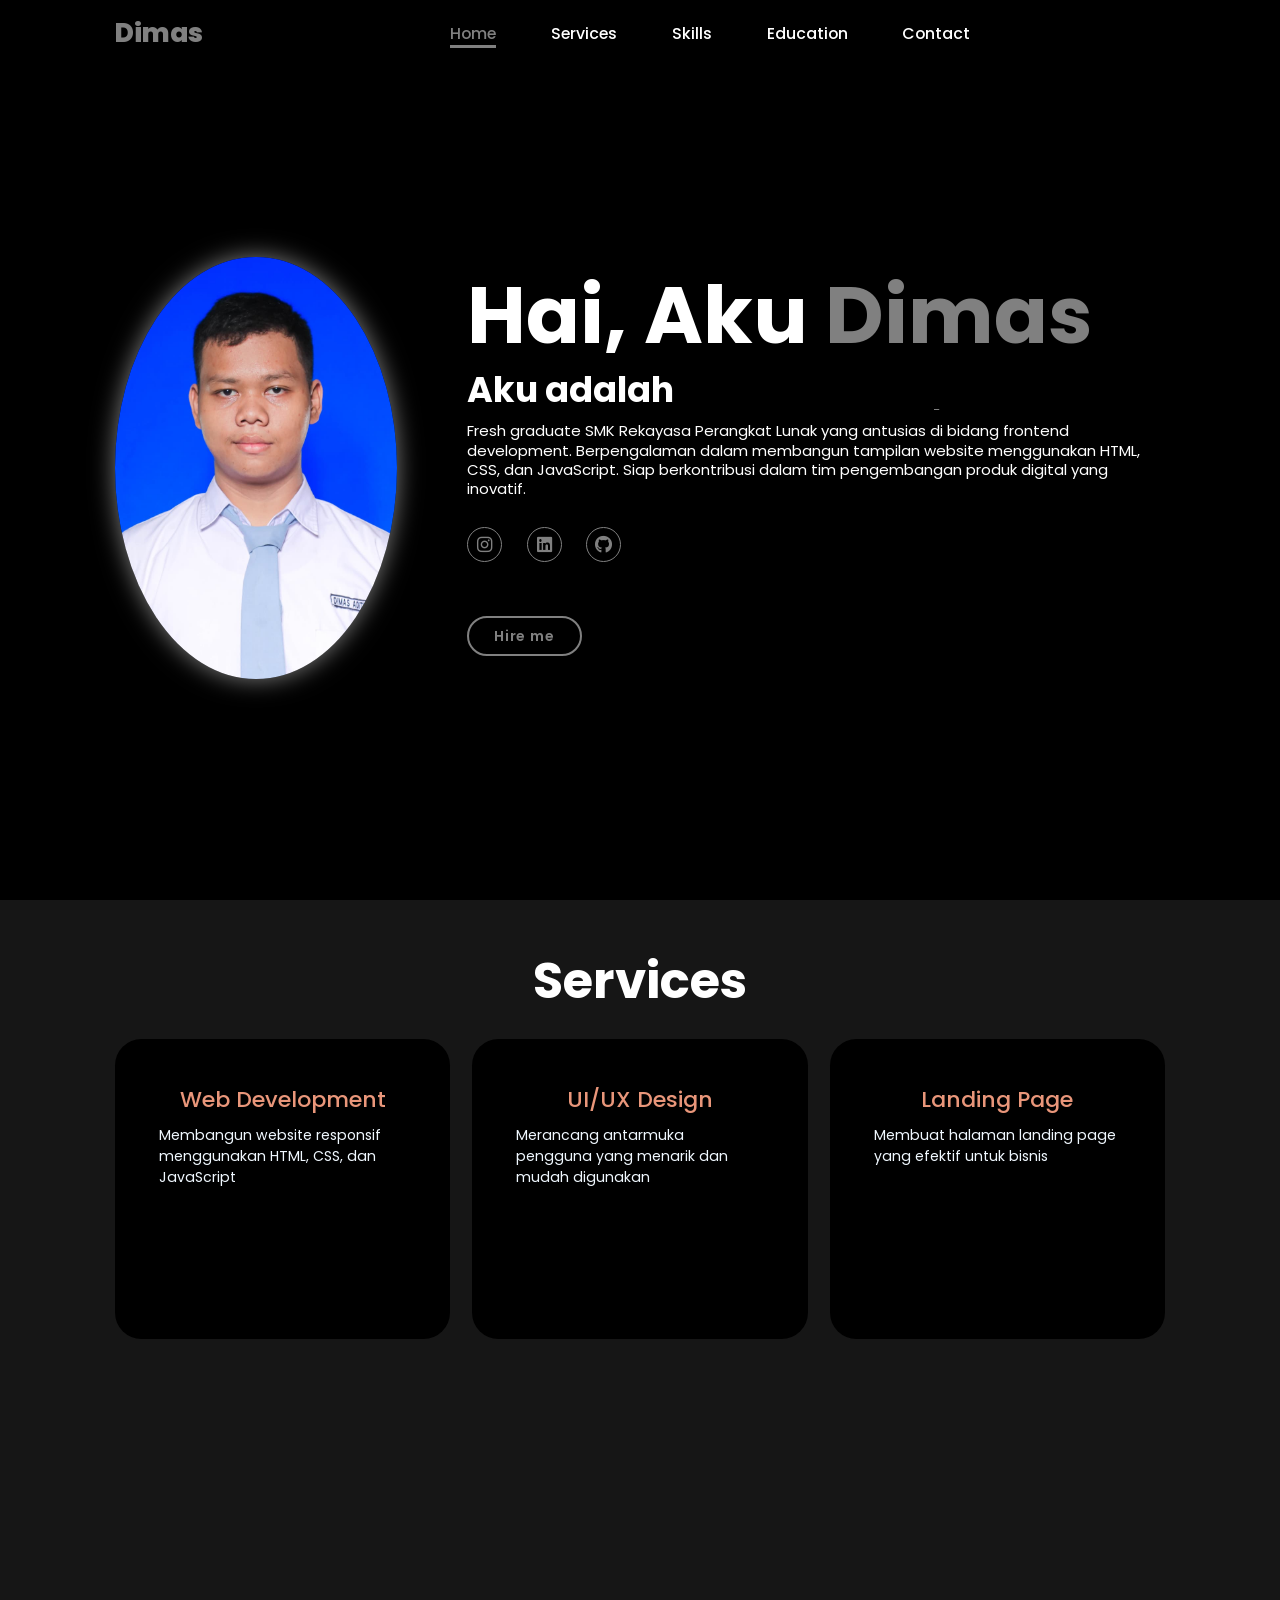
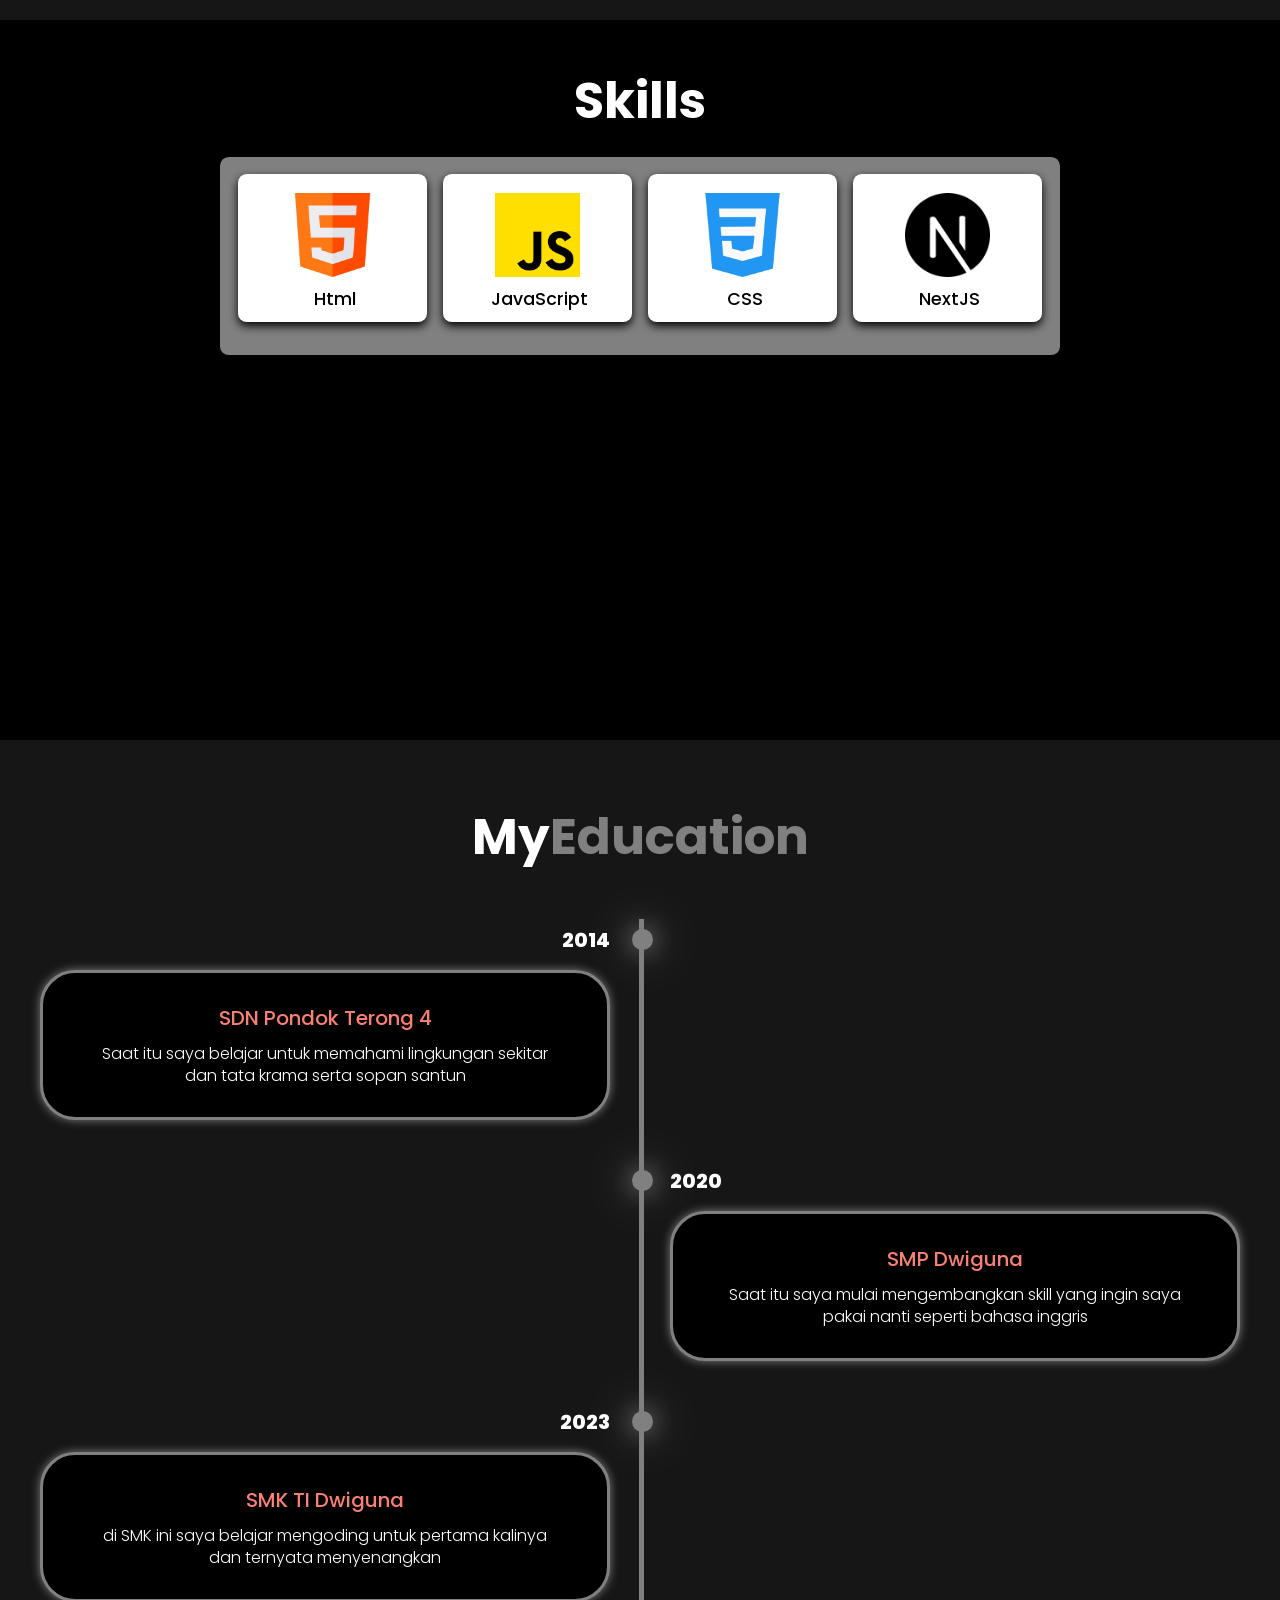
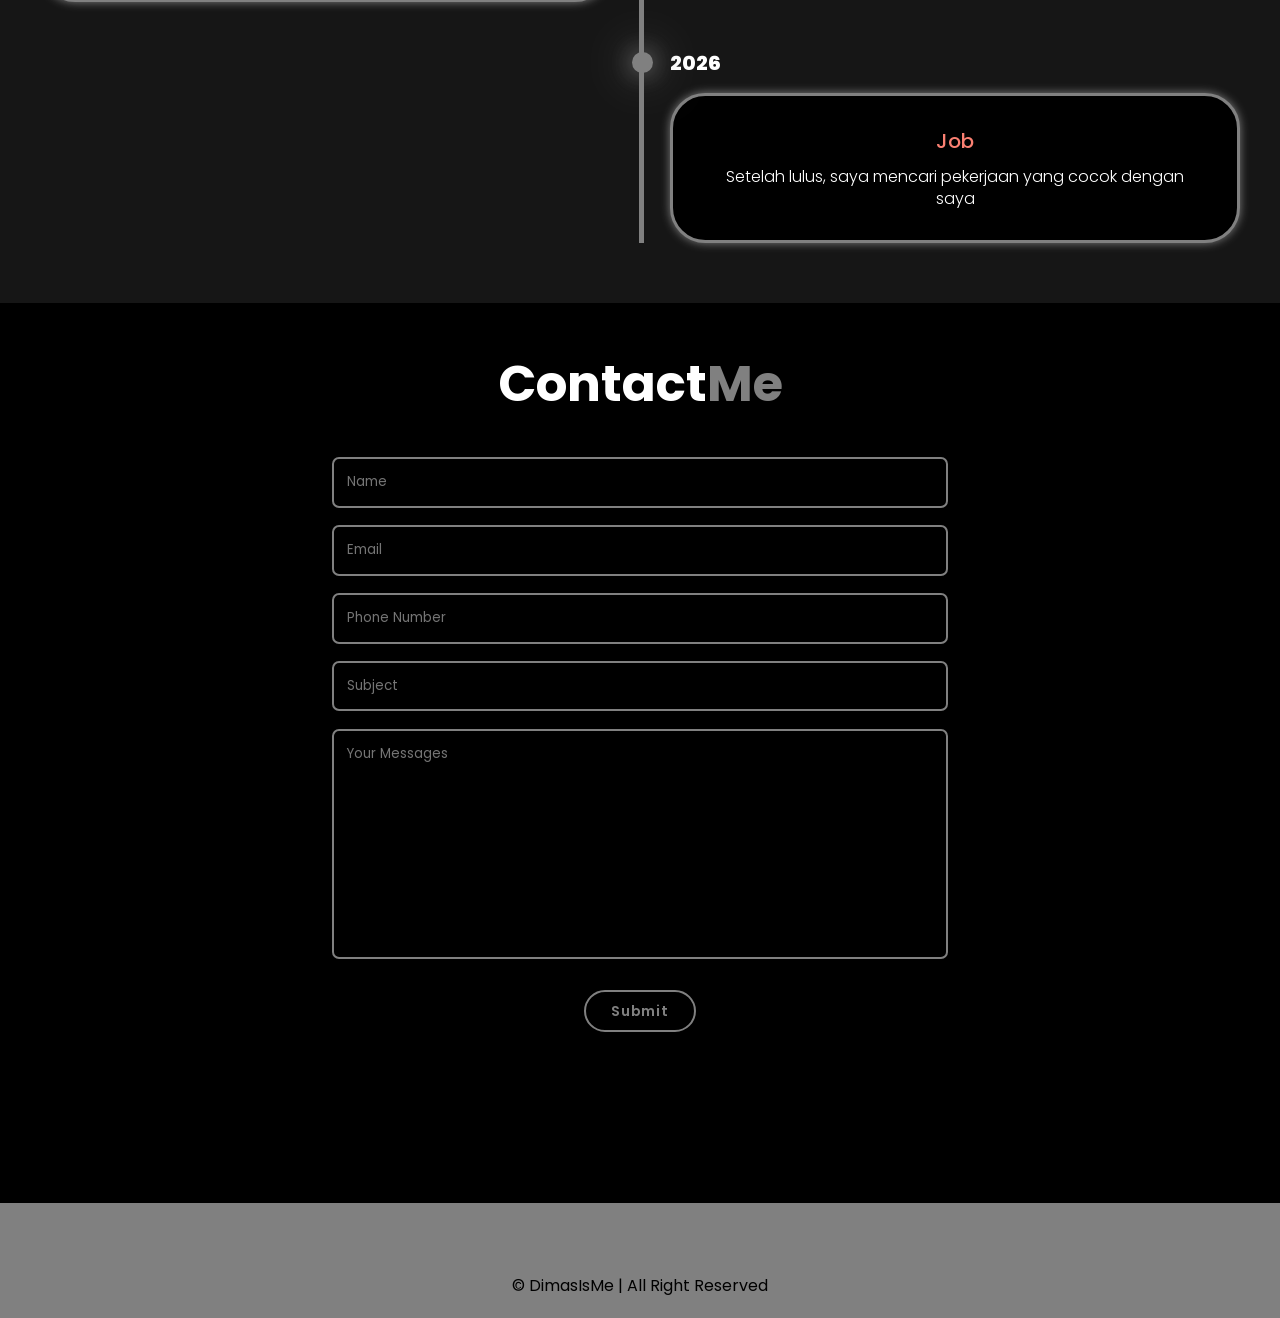
<file: index.html>
<!doctype html>
<html lang="en">
  <head>
    <meta charset="UTF-8" />
    <meta name="viewport" content="width=device-width, initial-scale=1.0" />
    <title>Project Dimas</title>
    <link rel="stylesheet" href="style.css" />
    <link
      href="https://cdnjs.cloudflare.com/ajax/libs/font-awesome/5.15.4/css/all.min.css"
      rel="stylesheet"
    />
    <link
      rel="stylesheet"
      href="https://cdnjs.cloudflare.com/ajax/libs/font-awesome/4.7.0/css/font-awesome.min.css"
    />
    <link
      rel="stylesheet"
      href="https://cdnjs.cloudflare.com/ajax/libs/font-awesome/4.7.0/css/font-awesome.min.css"
    />
    <link
      rel="stylesheet"
      href="https://cdnjs.cloudflare.com/ajax/libs/font-awesome/4.7.0/css/font-awesome.min.css"
    />
    <link
      rel="stylesheet"
      href="https://cdnjs.cloudflare.com/ajax/libs/animate.css/4.1.1/animate.min.css"
    />
    <link
      rel="stylesheet"
      href="https://cdnjs.cloudflare.com/ajax/libs/font-awesome/6.6.0/css/all.min.css"
      integrity="sha512-Kc323vGBEqzTmouAECnVceyQqyqdsSiqLQISBL29aUW4U/M7pSPA/gEUZQqv1cwx4OnYxTxve5UMg5GT6L4JJg=="
      crossorigin="anonymous"
      referrerpolicy="no-referrer"
    />
    <link
      rel="stylesheet"
      href="https://fonts.googleapis.com/css2?family=Material+Symbols+Outlined:opsz,wght,FILL,GRAD@24,400,0,0"
    />
  </head>
  <body>
    <header class="header">
      <a href="#" class="logo">Dimas</a>

      <nav class="navbar">
        <a href="#home" class="active">Home</a>
        <a href="#services">Services</a>
        <a href="#skills">Skills</a>
        <a href="#education">Education</a>
        <a href="#contact">Contact</a>
      </nav>

      <nav class="menu-tampilan">
        <ul class="sidebar">
          <li onclick="hideSidebar()" class="tombol-x">
            <a href="#"
              ><svg
                xmlns="http://www.w3.org/2000/svg"
                height="24px"
                viewBox="0 -960 960 960"
                width="24px"
                fill="#5f6368"
              >
                <path
                  d="m256-200-56-56 224-224-224-224 56-56 224 224 224-224 56 56-224 224 224 224-56 56-224-224-224 224Z"
                /></svg
            ></a>
          </li>
          <li><a href="#home">Home</a></li>
          <li><a href="#services">Services</a></li>
          <li><a href="#skills">Skills</a></li>
          <li><a href="#education">Education</a></li>
          <li><a href="#contact">Contact</a></li>
        </ul>
      </nav>

      <nav class="Android">
        <a href="#" onclick="showSidebar()" class="Tombol-Menu"
          ><svg
            xmlns="http://www.w3.org/2000/svg"
            height="24px"
            viewBox="0 -960 960 960"
            width="24px"
            fill="#5f6368"
          >
            <path
              d="M120-240v-80h720v80H120Zm0-200v-80h720v80H120Zm0-200v-80h720v80H120Z"
            /></svg
        ></a>
      </nav>
    </header>

    <section class="home" id="home">
      <div class="home-img">
        <img src="img/profil.jpeg" alt="Hachiman" />
      </div>

      <div class="home-content">
        <h1>Hai, Aku <span>Dimas</span></h1>
        <h3 class="typing-text">Aku adalah <span></span></h3>
        <p>
          Fresh graduate SMK Rekayasa Perangkat Lunak yang antusias di bidang
          frontend development. Berpengalaman dalam membangun tampilan website
          menggunakan HTML, CSS, dan JavaScript. Siap berkontribusi dalam tim
          pengembangan produk digital yang inovatif.
        </p>

        <div class="sosial-icons">
          <a href="https://www.instagram.com/dimasaditya9668"><i class="fa-brands fa-instagram"></i></a>
          <a href="https://www.linkedin.com/in/dimas-aditiya-pratama-a5767a378/"><i class="fa-brands fa-linkedin"></i></a>
          <a href="https://github.com/DimasKazuto12"><i class="fa-brands fa-github"></i></a>
        </div>
        <a href="#" class="btn">Hire me</a>
      </div>
    </section>

    <section class="services" id="services">
      <h2 class="heading">Services</h2>

      <div class="services-container">
        <div class="service-box">
          <div class="service-info">
            <h4>Web Development</h4>
            <p>
              Membangun website responsif menggunakan HTML, CSS, dan JavaScript
            </p>
          </div>
        </div>

        <div class="service-box">
          <div class="service-info">
            <h4>UI/UX Design</h4>
            <p>Merancang antarmuka pengguna yang menarik dan mudah digunakan</p>
          </div>
        </div>

        <div class="service-box">
          <div class="service-info">
            <h4>Landing Page</h4>
            <p>Membuat halaman landing page yang efektif untuk bisnis</p>
          </div>
        </div>
      </div>
    </section>

    <section class="skills" id="skills">
      <h2 class="heading">Skills</h2>
      <div class="container">
        <div class="row" id="skillsContainer">
          <div class="bar animate__animated animate__zoomIn animate__delay-2s">
            <div class="info">
              <img src="img/html.png" alt="HTML"/>
              <span>Html</span>
            </div>
          </div>

          <div class="bar animate__animated animate__zoomIn animate__delay-2s">
            <div class="info">
              <img src="img/js.png" alt="Javascript"/>
              <span>JavaScript</span>
            </div>
          </div>

          <div class="bar animate__animated animate__zoomIn animate__delay-2s">
            <div class="info">
              <img src="img/css.png" alt="CSS"/>
              <span>CSS</span>
            </div>
          </div>

          <div class="bar animate__animated animate__zoomIn animate__delay-2s">
            <div class="info">
              <img src="img/nextjs.png" alt="nextJs"/>
              <span>NextJS</span>
            </div>
          </div>
        </div>
      </div>
    </section>

    <section class="education" id="education">
      <h2 class="heading">My <span>Education</span></h2>
      <div class="timeline-items">
        <div class="timeline-item">
          <div class="timeline-dot"></div>
          <div class="timeline-date">2014</div>
          <div class="timeline-content">
            <h3>SDN Pondok Terong 4</h3>
            <p>
              Saat itu saya belajar untuk memahami lingkungan sekitar dan tata
              krama serta sopan santun
            </p>
          </div>
        </div>

        <div class="timeline-item">
          <div class="timeline-dot"></div>
          <div class="timeline-date">2020</div>
          <div class="timeline-content">
            <h3>SMP Dwiguna</h3>
            <p>
              Saat itu saya mulai mengembangkan skill yang ingin saya pakai
              nanti seperti bahasa inggris
            </p>
          </div>
        </div>

        <div class="timeline-item">
          <div class="timeline-dot"></div>
          <div class="timeline-date">2023</div>
          <div class="timeline-content">
            <h3>SMK TI Dwiguna</h3>
            <p>
              di SMK ini saya belajar mengoding untuk pertama kalinya dan ternyata menyenangkan
            </p>
          </div>
        </div>

        <div class="timeline-item">
          <div class="timeline-dot"></div>
          <div class="timeline-date">2026</div>
          <div class="timeline-content">
            <h3>Job</h3>
            <p>Setelah lulus, saya mencari pekerjaan yang cocok dengan saya</p>
          </div>
        </div>
      </div>
    </section>
    <section class="contact" id="contact">
      <h2 class="heading">Contact <span>Me</span></h2>
      <form action="https://formspree.io/f/mjgnkkea" method="POST">
        <div class="input-box">
          <input type="text" name="name" placeholder="Name" required />
          <input type="email" name="email" placeholder="Email" required />
          <input type="number" name="number" placeholder="Phone Number" required />
          <input type="text" name="subject" placeholder="Subject" />
        </div>
        <textarea
          name="message"
          id=""
          cols="30"
          rows="10"
          placeholder="Your Messages"
        ></textarea>
        <input type="submit" placeholder="Send Messages" class="btn" />
      </form>
    </section>

    <footer class="footer">
      <p class="copyright">© DimasIsMe | All Right Reserved</p>
    </footer>
    <script>
      function showSidebar() {
        const sidebar = document.querySelector(".sidebar");
        sidebar.style.display = "flex";
      }

      function hideSidebar() {
        const sidebar = document.querySelector(".sidebar");
        sidebar.style.display = "none";
      }
    </script>
  </body>
</html>
</file>
<file: style.css>
@import url('https://fonts.googleapis.com/css2?family=Inter:ital,opsz,wght@0,14..32,100..900;1,14..32,100..900&family=Poppins:ital,wght@0,100;0,200;0,300;0,400;0,500;0,600;0,700;0,800;0,900;1,100;1,200;1,300;1,400;1,500;1,600;1,700;1,800;1,900&display=swap');

* {
    margin: 0;
    padding: 0;
    box-sizing: border-box;
    text-decoration: none;
    border: none;
    scroll-behavior: smooth;
    font-family: "Poppins", sans-serif;
}

:root {
    --bg-color: #000000;
    --second-bg-color: #161616;
    --text-color: #fff;
    --main-color: grey;
}

html {
    font-size: 62.5%;
    overflow-x: hidden;
}

body {
    background: var(--bg-color);
    font-family: "Poppins", sans-serif;
    color: var(--text-color);
}

.home-content h1 {
    font-size: 80px;
    margin-top: 20px;
}

.header {
    position: fixed;
    top: 0;
    left: 0;
    width: 100%;
    padding: 1.5rem 9%;
    background: rgba(0, 0, 0, 0.7);
    filter: drop-shadow(10px);
    display: flex;
    justify-content: space-between;
    align-items: center;
    z-index: 100;
}

.logo {
    font-size: 3rem;
    color: var(--main-color);
    font-weight: 800;
    cursor: pointer;
    transition: 0.5s ease;
}

.logo:hover {
    transform: scale(1.1);
}

.navbar a{
    font-size: 1.8rem;
    color: var(--text-color);
    margin-left: 6rem;
    font-weight: 500;
    transition: 0.3s ease;
    border-bottom: 3px solid transparent;
}

.navbar a:hover,
.navbar a.active {
    color: var(--main-color);
    border-bottom: 3px solid var(--main-color);
}

.menu-tampilan a {
    height: 100%;
    padding: 0 30px;
    text-decoration: none;
    display: flex;
    align-items: center;
    color: white;
    margin-left: 20px;
}

.menu-tampilan a:hover {
    background-color: gray;
}

nav ul {
    width: 100%;
    list-style: none;
    display: flex;
    display: flex;
    justify-content: flex-end;
    align-items: center;
}

nav li {
    height: 50px;
}

nav li:first-child {
    margin-right: auto;
}

.sidebar {
    position: fixed;
    top: 0;
    right: 0;
    height: 100vh;
    width: 180px;
    z-index: 999;
    backdrop-filter: blur(10px);
    background-color: rgba(0, 0, 0, 0.5);
    box-shadow: -3px 0 10px rgba(0, 0, 0, 0.5);
    display: none;
    flex-direction: column;
    align-items: flex-start;
    justify-content: flex-start;
}

.sidebar li {
    width: 100%;
}

.sidebar a {
    width: 100%;
}

.menu {
    color: white;
}

.Android {
    display: none;
}

@media (max-width:995px) {

    .Android {
        display: flex;
    }

    .navbar {
        position: absolute;
        top: 100%;
        right: 0;
        width: 40%;
        border-left: 3px solid var(--main-color);
        border-bottom: 3px solid var(--main-color);
        border-bottom-left-radius: 2rem;
        padding: 1rem 3%;
        background-color: var(--second-bg-color);
        border-top: 0.1rem solid rgba(0, 0, 0, 0.1);
        display: none;
    }

    .navbar.active {
        display: block;
    }

    .navbar a{
        display: block;
        font-size: 2rem;
        margin: 3rem 0;
    }
    .navbar a:hover,
    .navbar a.active{
        padding: 1rem;
        border-radius: 0.5rem;
        border-bottom: 0.5rem solid var(--main-color);
    }
}

section {
    min-height: 100vh;
    padding: 5rem 9% 5rem;
}

.home {
    display: flex;
    justify-content: center;
    align-items: center;
    gap: 8rem;
    background: var(--bg-color);
}

.home .home-content {
    font-size: 6rem;
    font-weight: 700;
    line-height: 1.3;
}

span {
    color: var(--main-color);
}

.home-content h3 {
    font-size: 4rem;
    margin-bottom: 1rem;
    font-weight: 700;
}

.home-img {
    border-radius: 50%;
}

.home-img img {
    position: relative;
    width: 22vw;
    border-radius: 50%;
    box-shadow: 0 0 25px var(--main-color);
    cursor: pointer;
    margin-top: 40px;
}

.home-img img:hover {
    transform: scale(1.01);
    filter: drop-shadow(0 0 25px var(--main-color));
}

.home-content p {
    font-size: 1.7rem;
    font-weight: 400;
}

.home-content .typing-text {
    font-size: 35px;
}

.sosial-icons a {
    display: inline-flex;
    justify-content: center;
    align-items: center;
    width: 4rem;
    height: 4rem;
    background-color: transparent;
    border: 0.2rem solid var(--main-color);
    font-size: 2rem;
    border-radius: 50%;
    color: var(--main-color);
    margin: 3rem 1.5rem 3rem 0;
    transition: 0.3s ease;
    color: var(--main-color);
}

.sosial-icons a:hover {
    color: white;
    transform: scale(1.3) translateY(-5px);
    background-color: var(--main-color);
    box-shadow: 0 0 25px var(--main-color);
}

.btn {
    display: inline-block;
    padding: 1rem 2.8rem;
    background: var(--bg-color);
    border-radius: 4rem;
    font-size: 1.6rem;
    color: var(--main-color);
    border: 2px solid var(--main-color);
    letter-spacing: 0.1rem;
    font-weight: 600;
    transition: 0.3s ease;
    cursor: pointer;
}

.btn:hover {
    transform: scale(1.03);
    background-color: var(--main-color);
    color: var(--text-color);
    box-shadow: 0 0 25px var(--main-color);
}

.typing-text span {
    position: relative;
    font-size: 30px;
}

.typing-text span::before {
    content: "Software Developer";
    color: var(--main-color);
    animation: words 20s infinite;
}

.typing-text span::after {
    content: "";
    background: var(--bg-color);
    position: absolute;
    width: calc(100% + 8px);
    height: 100%;
    border-left: 3px solid var(--bg-color);
    right: -8px;
    animation: cursor 0.6s infinite, typing 20s steps(14) infinite;
}

@keyframes cursor {
    to {
        border-left: 3px solid var(--main-color);
    }
}

@keyframes words {
    0%, 20% {
        content: "Web Developer";
    }
    21%, 40% {
        content: "Frontend Developer";
    }
    41%, 60% {
        content: "Web Designer";
    }
    61%, 80% {
        content: "Backend Developer";
    }
    81%, 100% {
        content: "Game Developer";
    }
}

@keyframes typing {
    10%, 15%,
    30%, 35%,
    50%, 55%,
    70%, 75%,
    90%, 95% {
        width: 0;
    }

    5%, 20%,
    25%, 40%,
    45%, 60%,
    65%, 80%, 85% {
        width: calc(100% + 8px);
    }
}

@media (max-width:1000px) {
    .home {
        gap: 4rem;
    }
}

@media (max-width:995px) {
    .home {
        flex-direction: column;
        margin: 5rem 4rem;
    }

    .home .home-content h3 {
        font-size: 2.5rem;
    }

    .home-content h1 {
        font-size: 4rem;
        margin-bottom: 10px;
    }

   

    .typing-text span {
        font-size: 17px;
    }

    .home-img img {
        width: 70vw;
        margin-top: 4rem;
    }
}

.services {
    background: var(--second-bg-color);
    min-height: 80vh;
}

.services .heading {
    margin-bottom: 20px;
}

.services-container {
    display: grid;
    grid-template-columns: repeat(3, 1fr);
    align-items: center;
    gap: 2.5rem;
}

.service-box {
    background-color: black;
    height: 300px;
    border-radius: 3rem;
    cursor: pointer;
    transition: 0.3s ease;
}

.heading {
    display: flex;
    justify-content: center;
    align-items: center;
    font-size: 50px;
}

.service-box:hover {
    background: transparent;
    color: var(--text-color);
    transform: scale(1.03);
    border: 1px solid var(--main-color);
}

.service-box .service-info {
    display: flex;
    flex-direction: column;
    text-align: left;
    max-height: 200px;
    justify-content: center;
    align-items: center;
    padding: 5em;
}

.service-info h4 {
    font-size: 2.5rem;
    font-weight: 500;
    margin-bottom: 1rem;
    color: darksalmon;
}

.service-info p {
    font-size: 1.6rem;
    font-weight: 400;
    max-height: 100px;
    margin: auto;
    color: aliceblue;
}



@media (max-width:991px) {
    section {
        padding: 10rem 3% 2rem;
    }

    .services {
        padding-bottom: 7rem;
    }
}

@media (max-width:895px) {
    .services h2 {
        margin-bottom: 3rem;
    }

    .services-container {
        grid-template-columns: repeat(1, 1fr);
    }
}

.skills {
    background: var(--bg-color);
    min-height: 80vh;
}

.skills .container {
    background: grey;
    color: var(--text-color);
    border-radius: 1rem;
    padding: 2rem;
    width: 80%;
    margin: auto;
    margin-top: 2rem;
}

.skills .container .row {
    display: grid;
    grid-template-columns: repeat(4, 1fr);
    flex-wrap: wrap;
    gap: 1.8rem;
}

.skills .container .row img {
    width: 50%;
}

.skills .container .bar {
    margin-bottom: 15px;
    padding: 10px;
    border-radius: 1rem;
    background: var(--text-color);
    box-shadow: 0 4px 10px var(--bg-color);
    transition: 0.3s ease;
    cursor: pointer;
}

.skills .container .bar:hover {
    box-shadow: 0 4px 10px var(--bg-color);
    transform: scale(1.03);
}

.skills .container .bar .info {
    display: flex;
    flex-direction: column;
    align-items: center;
    gap: 1rem;
    margin-top: 1rem;
}

.skills .container .bar .info span {
    font-size: 2rem;
    font-weight: 500;
    margin-left: 0.5rem;
    color: black;
}

@media screen and (max-width:600px) {
    .skills .container {
        margin: 0;
        padding: 0;
    }

    .skills .container .row {
        grid-template-columns: repeat(2, 1fr);
        margin: 1rem;
        padding: 2rem 0.2rem 2rem 0.2rem;
        gap: 1rem;
    }

    .skills .container {
        margin-top: 5px;
        width: 100%;
    }

    .timeline-content p{
        display: none;
    }
}

.education {
    background: var(--second-bg-color);
    padding: 60px 15px;
}

.education h2 {
    margin-bottom: 5rem;
}

.timeline-items {
    max-width: 1200px;
    margin: auto;
    display: flex;
    position: relative;
    flex-wrap: wrap;
}

.timeline-items::before {
    content: "";
    position: absolute;
    width: 5px;
    height: 100%;
    background-color: var(--main-color);
    left: calc(50% - 1px);
}

.timeline-item {
    margin-bottom: 40px;
    width: 100%;
    position: relative;
}

.timeline-item:last-child {
    margin-bottom: 0;
}

.timeline-item:nth-child(odd) {
    padding-right: calc(50% + 30px);
    text-align: right;
}

.timeline-item:nth-child(even) {
    padding-left: calc(50% + 30px);
}

.timeline-dot {
    height: 21px;
    width: 21px;
    background-color: var(--main-color);
    box-shadow: 0 0 25px var(--main-color),
                0 0 50px var(--main-color);
    position: absolute;
    left: calc(50% - 8px);
    border-radius: 50%;
    top: 10px;
}

.timeline-date {
    font-size: 20px;
    font-weight: 800;
    color: white;
    margin: 6px 0 15px;
}

.timeline-content {
    background-color: var(--bg-color);
    border: 3px solid var(--main-color);
    padding: 30px 50px;
    border-radius: 4rem;
    box-shadow: 0 0 10px var(--main-color);
    cursor: pointer;
    transition: 0.3 ease-in-out;
}

.timeline-content:hover{
    transform: scale(1.05);
    box-shadow: 0 0 25px var(--main-color);
}

.timeline-content h3 {
    font-size: 20px;
    color: salmon;
    margin: 0 0 10px;
    font-weight: 500;
    text-align: center;
}

.timeline-content p {
    color: white;
    font-size: 16px;
    font-weight: 300;
    line-height: 22px;
    text-align: center;
}

.contact h2 {
    margin-bottom: 3rem;
    color: white;
}

.contact form {
    max-width: 70rem;
    margin: 1rem auto;
    margin-bottom: 3rem;
    text-align: center;
}

.contact form .input-box {
    display: flex;
    justify-content: center;
    flex-wrap: wrap;
}

.contact form .input-box input,
.contact form textarea {
    width: 100%;
    padding: 1.5rem;
    color: var(--text-color);
    background: var(--bg-color);
    border-radius: 0.8rem;
    border: 2px solid var(--main-color);
    margin: 1rem 0;
    resize: none;
}

.contact form .btn {
    margin-top: 2rem;
}

.footer {
    position: relative;
    bottom: 0;
    width: 100%;
    padding: 20px 0;
    background-color: var(--main-color);
}

.footer .social {
    text-align: center;
    padding-bottom: 25px;
    color: black;
}

.footer .social a {
    font-size: 25px;
    color: black;
    border: 2px solid black;
    width: 42px;
    height: 42px;
    display: inline-block;
    text-align: center;
    border-radius: 50%;
    margin: 0 10px;
    transition: 0.3s ease;
}

.footer .social a:hover {
    transform: scale(1.2)translateY(-5px);
    background: black;
    color: var(--main-color);
}

.footer ul {
    margin-top: 0;
    padding: 0;
    font-size: 18px;
    line-height: 1.8;
    margin-bottom: 0;
    text-align: center;
}

.footer ul li a {
    color: black;
    border-bottom: 3px solid transparent;
    transition: 0.3s ease;
}

.footer ul li a:hover {
    border-bottom: 3px solid black;
}

.footer ul li {
    display: inline-block;
    padding: 0 15px;
}

footer .copyright {
    margin-top: 50px;
    text-align: center;
    font-size: 16px;
    color: black;
}

@media (max-width:1285px) {
    html {
        font-size: 55%;
    }
}

@media (max-width:991px) {
    .header {
        padding: 2rem 3%;
    }

    section {
        padding: 10rem 3% 2rem;
    }

    .services {
        padding-bottom: 7rem;
    }

    .footer {
        padding: 2rem 3%;
    }
}
</file>
